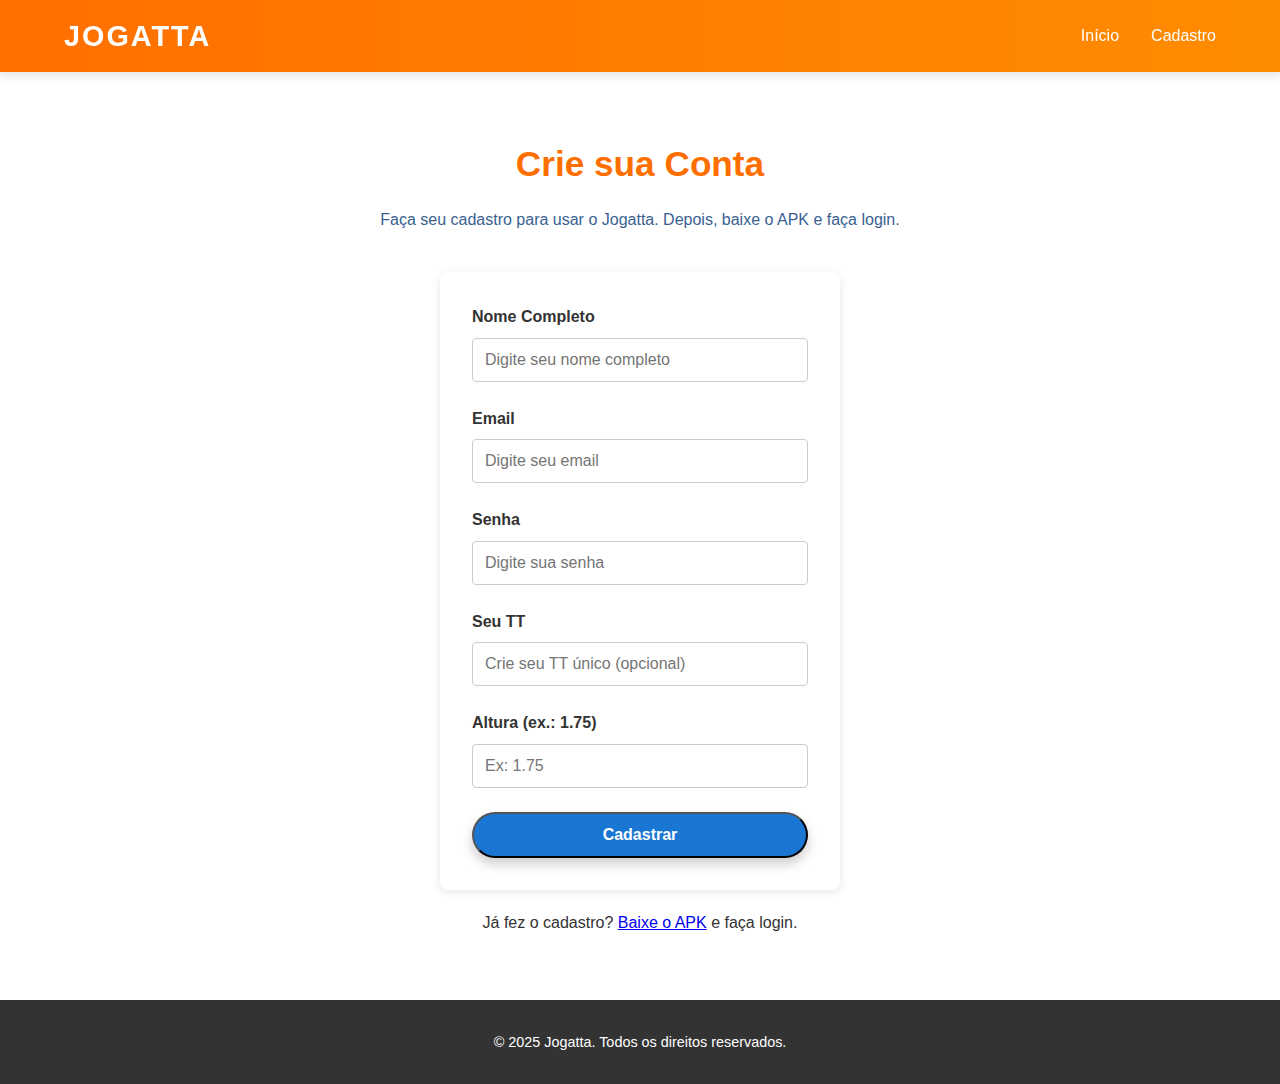
<file: cadastro.html>
<!DOCTYPE html>
<html lang="pt-br">

<head>
    <meta charset="UTF-8" />
    <meta name="viewport" content="width=device-width, initial-scale=1.0" />
    <title>Jogatta - Cadastro</title>

    <!-- CSS principal -->
    <link rel="stylesheet" href="css/style.css" />
</head>

<body>
    <!-- Cabeçalho -->
    <header class="header">
        <div class="container header-container">
            <h1 class="logo">JOGATTA</h1>

            <!-- Se quiser também o menu hamburguer -->
            <nav class="nav">
                <div class="nav-toggle" id="nav-toggle">
                    <span class="bar"></span>
                    <span class="bar"></span>
                    <span class="bar"></span>
                </div>
                <ul class="nav-menu" id="nav-menu">
                    <li class="nav-item">
                        <a href="index.html" class="nav-link">Início</a>
                    </li>
                    <li class="nav-item">
                        <a href="cadastro.html" class="nav-link active">Cadastro</a>
                    </li>
                </ul>
            </nav>
        </div>
    </header>

    <!-- Seção de cadastro com animação observe-fade -->
    <section id="cadastro" class="section observe-fade">
        <div class="container">
            <h2 class="section-title">Crie sua Conta</h2>
            <p class="section-description_2">
                Faça seu cadastro para usar o Jogatta. Depois, baixe o APK e faça login.
            </p>

            <!-- Formulário de Cadastro -->
            <form id="registerForm" class="cadastro-form">
                <div class="input-block">
                    <label for="name">Nome Completo</label>
                    <input type="text" id="name" placeholder="Digite seu nome completo" required />
                </div>

                <div class="input-block">
                    <label for="email">Email</label>
                    <input type="email" id="email" placeholder="Digite seu email" required />
                </div>

                <div class="input-block">
                    <label for="password">Senha</label>
                    <input type="password" id="password" placeholder="Digite sua senha" required />
                </div>

                <div class="input-block">
                    <label for="tt">Seu TT</label>
                    <input type="text" id="tt" placeholder="Crie seu TT único (opcional)" />
                </div>

                <div class="input-block">
                    <label for="altura">Altura (ex.: 1.75)</label>
                    <input type="text" id="altura" placeholder="Ex: 1.75" />
                </div>

                <button type="submit" class="btn btn-primary">Cadastrar</button>
            </form>

            <!-- Área para exibir mensagens de sucesso/erro -->
            <div id="registerResult" class="register-result"></div>

            <!-- Link para baixar o APK após cadastro -->
            <div class="apk-download-section" style="margin-top: 20px;">
                <p>
                    Já fez o cadastro?
                    <a href="downloads/jogatta.apk" download>Baixe o APK</a>
                    e faça login.
                </p>
            </div>
        </div>
    </section>

    <!-- Rodapé -->
    <footer class="footer">
        <div class="container footer-container">
            <p class="footer-text">&copy; 2025 Jogatta. Todos os direitos reservados.</p>
        </div>
    </footer>

    <!-- Mesmo script de IntersectionObserver e menu -->
    <script src="js/script.js"></script>

    <!-- Script específico do cadastro -->
    <script src="js/cadastro.js"></script>
</body>

</html>
</file>
<file: css/style.css>
/**************************************************************
 * RESET E VARIÁVEIS
 **************************************************************/
* {
    margin: 0;
    padding: 0;
    box-sizing: border-box;
}

:root {
    --color-orange: #ff6f00;
    --color-orange-light: #ff8c00;
    --color-blue: #1976d2;
    --color-blue-light: #64b5f6;
    --color-bg: #f8f9fa;
    --color-bg-dark: #333;
    --color-white: #fff;
    --color-text: #333;
    --color-text-light: #666;
    --color-gray-light: #f0f0f0;
}

/**************************************************************
 * BODY
 **************************************************************/
body {
    font-family: "Poppins", sans-serif;
    background-color: var(--color-bg);
    color: var(--color-text);
    line-height: 1.6;
    overflow-x: hidden;
    /* evita scroll horizontal em mobile */
}

/**************************************************************
 * CONTAINER
 **************************************************************/
.container {
    width: 90%;
    max-width: 1200px;
    margin: auto;
}

/**************************************************************
 * HEADER
 **************************************************************/
.header {
    width: 100%;
    background: linear-gradient(90deg, var(--color-orange), var(--color-orange-light));
    box-shadow: 0 4px 8px rgba(0, 0, 0, 0.1);
    position: sticky;
    top: 0;
    z-index: 999;
}

.header-container {
    display: flex;
    justify-content: space-between;
    align-items: center;
    padding: 0.8rem 0;
}

.logo {
    color: var(--color-white);
    font-size: 1.8rem;
    font-weight: 700;
    letter-spacing: 2px;
}

/* -- MENU NO DESKTOP -- */
.nav-menu {
    display: flex;
    list-style: none;
    gap: 2rem;
    position: static;
    transform: none;
    background: transparent;
}

.nav-link {
    color: var(--color-white);
    text-decoration: none;
    font-weight: 500;
    font-size: 1rem;
    transition: color 0.3s ease, transform 0.3s ease;
}

.nav-link:hover {
    color: #ffcc80;
    transform: scale(1.05);
}

/* Ícone hambúrguer */
.nav-toggle {
    display: none;
    flex-direction: column;
    justify-content: space-between;
    width: 30px;
    height: 22px;
    cursor: pointer;
    position: relative;
    z-index: 10001;
}

.bar {
    display: block;
    width: 100%;
    height: 3px;
    background-color: var(--color-white);
    border-radius: 3px;
    transition: transform 0.3s ease, opacity 0.3s ease;
}

.nav-toggle.open .bar:nth-child(1) {
    transform: rotate(45deg) translate(5px, 6px);
}

.nav-toggle.open .bar:nth-child(2) {
    opacity: 0;
}

.nav-toggle.open .bar:nth-child(3) {
    transform: rotate(-45deg) translate(5px, -6px);
}

/**************************************************************
 * MENU NO MOBILE
 **************************************************************/
@media screen and (max-width: 768px) {
    .nav-toggle {
        display: flex;
    }

    .nav-menu {
        position: fixed;
        top: 0;
        right: 0;
        height: 100%;
        background: var(--color-orange);
        flex-direction: column;
        padding: 2rem 1rem;
        border-bottom-left-radius: 10px;
        border-top-left-radius: 10px;
        transform: translateX(100%);
        transition: transform 0.4s ease;
        width: 220px;
        z-index: 10000;
    }

    .nav-menu.open {
        transform: translateX(0);
    }

    .nav-item {
        margin: 1rem 0;
    }

    @media screen and (max-width: 400px) {
        .nav-menu {
            width: 180px;
            padding: 2rem 1rem;
        }
    }
}

/**************************************************************
 * HERO
 **************************************************************/
.hero {
    width: 100%;
    position: relative;
    overflow: hidden;
    background: linear-gradient(135deg, var(--color-orange), #ffe4b5);
    color: var(--color-white);
    margin-top: 0;
}

.video-bg {
    position: absolute;
    top: 0;
    left: 0;
    width: 100%;
    height: 100%;
    object-fit: cover;
    z-index: 0;
}

.hero-overlay {
    position: absolute;
    top: 0;
    left: 0;
    right: 0;
    bottom: 0;
    background: linear-gradient(135deg, rgba(255, 111, 0.3, 0.4), rgba(255, 236, 186, 0));
    z-index: 1;
}

.hero-wave {
    position: absolute;
    bottom: 0;
    width: 100%;
    height: 80px;
    background: url("[data-uri]");
    background-repeat: no-repeat;
    background-size: cover;
    z-index: 2;
}

.hero-content {
    display: flex;
    flex-wrap: wrap;
    align-items: center;
    justify-content: space-between;
    padding: 4rem 0;
    position: relative;
    z-index: 3;
}

.hero-text {
    flex: 1 1 500px;
    animation: fadeInUp 1.2s ease forwards;
}

.hero-title {
    font-size: 2.5rem;
    margin-bottom: 1rem;
    line-height: 1.2;
}

.gradient-text {
    background: linear-gradient(to right, #fff, #ffcc80);
    -webkit-background-clip: text;
    -webkit-text-fill-color: transparent;
    font-weight: 600;
}

.hero-subtitle {
    font-size: 1.1rem;
    margin-bottom: 2rem;
    color: #ffe4b5;
}

.hero-btn {
    background-color: var(--color-blue);
    padding: 0.8rem 2rem;
    border-radius: 50px;
    text-decoration: none;
    color: var(--color-white);
    font-weight: 600;
    transition: all 0.3s ease;
    box-shadow: 0 6px 12px rgba(0, 0, 0, 0.2);
}

.hero-btn:hover {
    background-color: var(--color-blue-light);
    transform: translateY(-3px);
}

@media screen and (max-width: 768px) {
    .hero-content {
        flex-direction: column;
        align-items: center;
        text-align: center;
    }

    .hero-title {
        font-size: 2rem;
    }

    .hero-subtitle {
        font-size: 1rem;
    }
}

/**************************************************************
 * SEÇÃO SOBRE
 **************************************************************/
.sobre {
    position: relative;
    overflow: hidden;
}

.video-bg-sobre {
    position: absolute;
    top: 0;
    left: 0;
    width: 100%;
    height: 100%;
    object-fit: cover;
    z-index: 0;
}

.section-overlay {
    position: absolute;
    top: 0;
    left: 0;
    right: 0;
    bottom: 0;
    background: linear-gradient(185deg, rgba(255, 111, 0, 0.35), rgba(255, 236, 186, 0));
    z-index: 1;
}

.sobre .container {
    position: relative;
    z-index: 2;
}

/**************************************************************
 * ONDAS
 **************************************************************/
.section-wave-top {
    position: absolute;
    top: -80px;
    left: 0;
    width: 100%;
    height: 80px;
    background: url("[data-uri]");
    background-repeat: no-repeat;
    background-size: cover;
    z-index: 2;
}

.section-wave-bottom {
    position: absolute;
    bottom: -80px;
    left: 0;
    width: 100%;
    height: 80px;
    background: url("[data-uri]");
    background-repeat: no-repeat;
    background-size: cover;
    z-index: 2;
}

/**************************************************************
 * SEÇÃO (GERAL)
 **************************************************************/
.section {
    position: relative;
    padding: 4rem 1rem;
    text-align: center;
    background: var(--color-white);
}

.section-title {
    font-size: 2.2rem;
    color: var(--color-orange);
    margin-bottom: 1rem;
}

.section-description {
    font-size: 1rem;
    color: #eef2f7;
    max-width: 700px;
    margin: 0.5rem auto 2.5rem auto;
    line-height: 1.5;
}

.section-description_2 {
    font-size: 1rem;
    color: #396192;
    max-width: 700px;
    margin: 0.5rem auto 2.5rem auto;
    line-height: 1.5;
}

@media screen and (max-width: 768px) {
    .section-title {
        font-size: 1.8rem;
    }

    .section-description,
    .section-description_2 {
        font-size: 0.95rem;
        padding: 0 1rem;
    }
}

/**************************************************************
 * FUNCIONALIDADES
 **************************************************************/
.features-grid {
    display: grid;
    grid-template-columns: repeat(auto-fit, minmax(250px, 1fr));
    gap: 2rem;
}

.feature-card {
    background: var(--color-gray-light);
    border-radius: 10px;
    padding: 2rem 1.5rem;
    text-align: center;
    box-shadow: 0 4px 10px rgba(0, 0, 0, 0.1);
    transition: transform 0.3s ease;
}

.feature-card:hover {
    transform: translateY(-5px);
}

.feature-icon {
    font-size: 2.5rem;
    color: var(--color-orange);
    margin-bottom: 1rem;
}

.feature-title {
    font-size: 1.3rem;
    margin-bottom: 0.5rem;
}

.feature-text {
    font-size: 0.95rem;
    color: var(--color-text-light);
    line-height: 1.5;
}

/**************************************************************
 * O GESTOR (NOVA SEÇÃO)
 **************************************************************/
.gestor {
    background-color: #fafafa;
}

.gestor-container {
    position: relative;
    z-index: 2;
}

.gestor-content {
    display: flex;
    align-items: center;
    justify-content: center;
    flex-wrap: wrap;
    gap: 2rem;
    margin-top: 2rem;
}

.gestor-image {
    width: 400px;
    max-width: 100%;
    border-radius: 10px;
    box-shadow: 0 4px 10px rgba(0, 0, 0, 0.1);
}

.gestor-text {
    max-width: 500px;
    text-align: left;
}

.gestor-text h3 {
    font-size: 1.5rem;
    margin-bottom: 1rem;
}

.gestor-text ul {
    list-style: none;
    margin-bottom: 1rem;
}

.gestor-text ul li {
    margin: 0.5rem 0;
    font-size: 0.95rem;
    color: var(--color-text-light);
}

.gestor-text ul li i {
    color: var(--color-orange);
    margin-right: 0.5rem;
}

.btn-gestor {
    background-color: var(--color-orange);
    color: #fff;
    padding: 0.8rem 1.5rem;
    border-radius: 50px;
    text-decoration: none;
    font-weight: 600;
    transition: background-color 0.3s ease, transform 0.3s ease;
}

.btn-gestor:hover {
    background-color: var(--color-orange-light);
    transform: translateY(-3px);
}

/**************************************************************
 * DOWNLOAD
 **************************************************************/
.download .fomo-text {
    font-size: 1.1rem;
    color: var(--color-orange-light);
    margin-bottom: 1.5rem;
    font-style: italic;
}

.download-buttons {
    display: flex;
    flex-direction: column;
    gap: 1rem;
    margin-top: 1.5rem;
}

@media screen and (min-width: 480px) {
    .download-buttons {
        flex-direction: row;
        justify-content: center;
    }
}

.btn-primary,
.btn-secondary {
    padding: 0.8rem 2rem;
    border-radius: 50px;
    text-decoration: none;
    font-weight: 600;
    font-size: 1rem;
    transition: all 0.3s ease, transform 0.3s ease;
    display: inline-block;
}

/* Botão Jogatta */
.btn-primary {
    background-color: var(--color-blue);
    color: var(--color-white);
    box-shadow: 0 6px 12px rgba(0, 0, 0, 0.2);
}

.btn-primary:hover {
    background-color: var(--color-blue-light);
    transform: translateY(-3px);
}

/* Botão O Gestor */
.btn-secondary {
    background-color: var(--color-orange);
    color: var(--color-white);
    box-shadow: 0 6px 12px rgba(0, 0, 0, 0.2);
}

.btn-secondary:hover {
    background-color: var(--color-orange-light);
    transform: translateY(-3px);
}

/**************************************************************
 * CONTATO
 **************************************************************/
.contato .whatsapp-btn {
    margin-top: 1rem;
    background-color: #25d366;
    color: var(--color-white);
    padding: 0.8rem 1.5rem;
    border-radius: 50px;
    display: inline-block;
    font-weight: 600;
    transition: background-color 0.3s ease;
}

.contato .whatsapp-btn:hover {
    background-color: #36ea7b;
}

/**************************************************************
 * FOOTER
 **************************************************************/
.footer {
    background-color: var(--color-bg-dark);
    padding: 2rem 1rem;
    color: var(--color-white);
    text-align: center;
}

.footer-container {
    display: flex;
    align-items: center;
    flex-direction: column;
    gap: 1rem;
}

.social-links {
    display: flex;
    gap: 1rem;
}

.social-link {
    color: var(--color-white);
    font-size: 1.2rem;
    transition: transform 0.3s ease;
}

.social-link:hover {
    transform: scale(1.2);
}

.footer-text {
    font-size: 0.9rem;
    line-height: 1.4;
}

.legal-text {
    margin-top: 0.4rem;
    font-size: 0.75rem;
    opacity: 0.8;
}

/**************************************************************
 * ANIMAÇÕES (FADE-IN E SCROLL)
 **************************************************************/
@keyframes fadeInUp {
    0% {
        opacity: 0;
        transform: translateY(30px);
    }

    100% {
        opacity: 1;
        transform: translateY(0);
    }
}

.observe-fade {
    opacity: 0;
    transform: translateY(50px);
    transition: opacity 0.8s ease, transform 0.8s ease;
}

.observe-fade.show {
    opacity: 1;
    transform: translateY(0);
}

/* Ajustes extras para telas <= 400px */
@media screen and (max-width: 400px) {
    .hero-title {
        font-size: 1.6rem;
    }

    .hero-subtitle {
        font-size: 0.9rem;
    }

    .section-title {
        font-size: 1.5rem;
    }
}

/**************************************************************
 * FORMULÁRIO DE CADASTRO
 **************************************************************/
/* Ajusta o form, inputs e botão para ficarem mais harmoniosos */
.cadastro-form {
    max-width: 400px;
    margin: 2rem auto 0 auto;
    /* Centraliza no container */
    padding: 2rem;
    background-color: var(--color-white);
    border-radius: 8px;
    box-shadow: 0 2px 8px rgba(0, 0, 0, 0.1);
    text-align: left;
    /* Mantém o label/input alinhados à esquerda */
}

.input-block {
    margin-bottom: 1.5rem;
}

.input-block label {
    display: block;
    margin-bottom: 0.5rem;
    font-weight: 600;
    color: var(--color-text);
}

.input-block input {
    width: 100%;
    padding: 0.75rem;
    border: 1px solid #ccc;
    border-radius: 4px;
    font-size: 1rem;
    transition: border-color 0.3s;
}

.input-block input:focus {
    outline: none;
    border-color: var(--color-blue);
}

/* Ajusta o botão de "Cadastrar" pra combinar com o resto */
.cadastro-form .btn-primary {
    display: block;
    width: 100%;
    margin-top: 1rem;
    text-align: center;
    font-size: 1rem;
    font-weight: 600;
    padding: 0.75rem;
    border-radius: 50px;
    cursor: pointer;
}

/* Estiliza a mensagem de resultado (erro/sucesso) */
.register-result {
    margin-top: 1rem;
    font-size: 0.95rem;
    font-weight: 500;
    text-align: center;
}

/* Opcional: estilizar a seção final do APK */
.apk-download-section {
    margin-top: 2rem;
    text-align: center;
}
</file>
